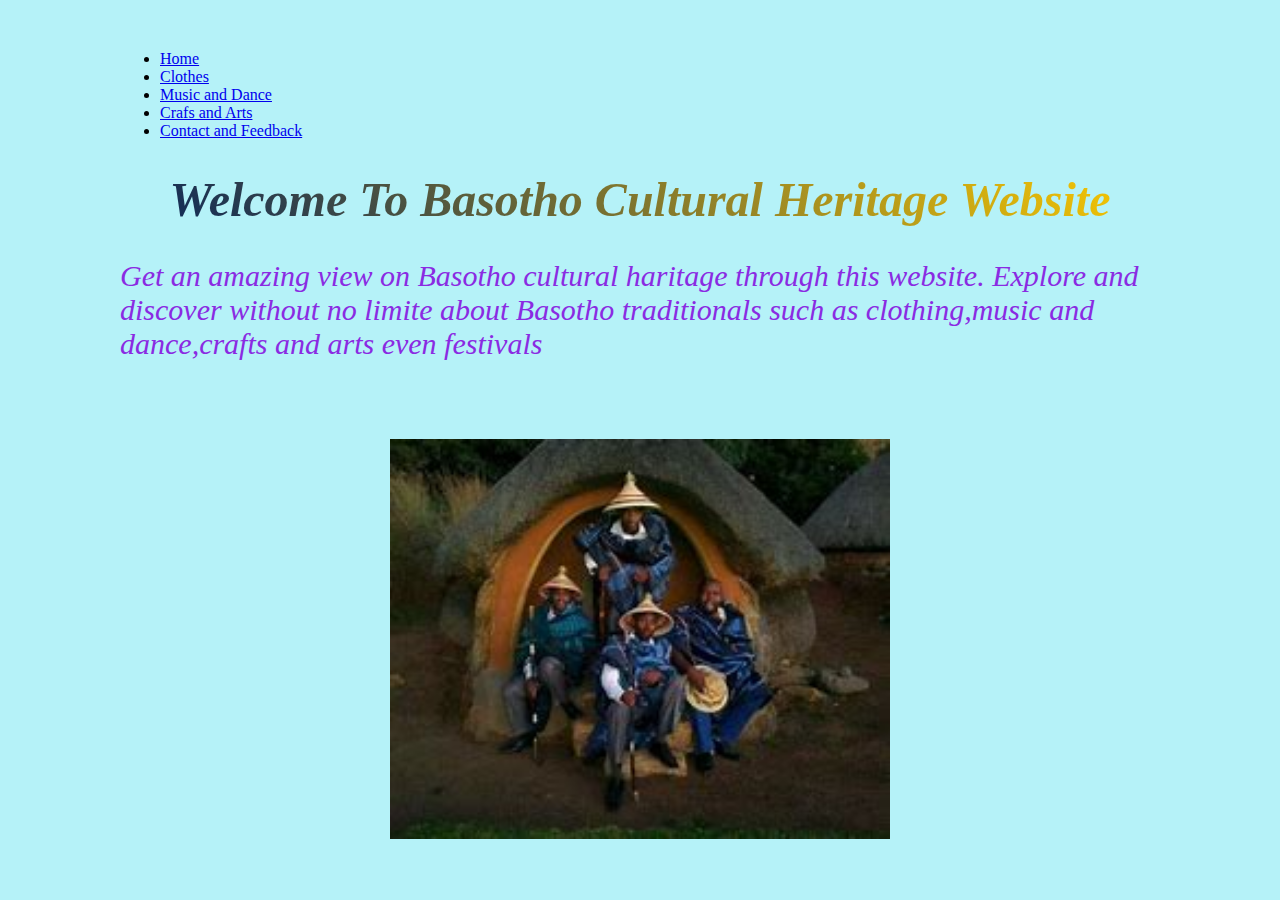
<file: index.html>
<!DOCTYPE html>
<html>
<head>
	<link rel="stylesheet" type="text/css" href="style.css">
	<meta charset="utf-8">
	<meta name="viewport" content="width=device-width, initial-scale=1">
	<title>Basotho Cultural Heritage Website</title>
</head>
<body>

	<ul class="topnav">
		<li><a class="active" href="index.html">Home</a></li>
		<li><a href="clothing.html">Clothes</a></li>
		<li><a href="music and dance.html">Music and Dance</a></li>
		<li><a href="crafts and art.html">Crafs and Arts</a></li>
		<li><a href="contact and feedback.html">Contact and Feedback</a></li>
	</ul> 
	
	<h1 class="gradient-text"><i>Welcome To Basotho Cultural Heritage Website</i></h1>


	<p id class="text"><i> Get an amazing view on Basotho cultural haritage through this website. Explore and discover  without no limite about Basotho  traditionals such as clothing,music and dance,crafts and arts even festivals</i></p><br>

	<p>
		<img src="culture.jpg"  alt="Centered Image" class="center-img">
	</p>

	

</body>
</html>
</file>
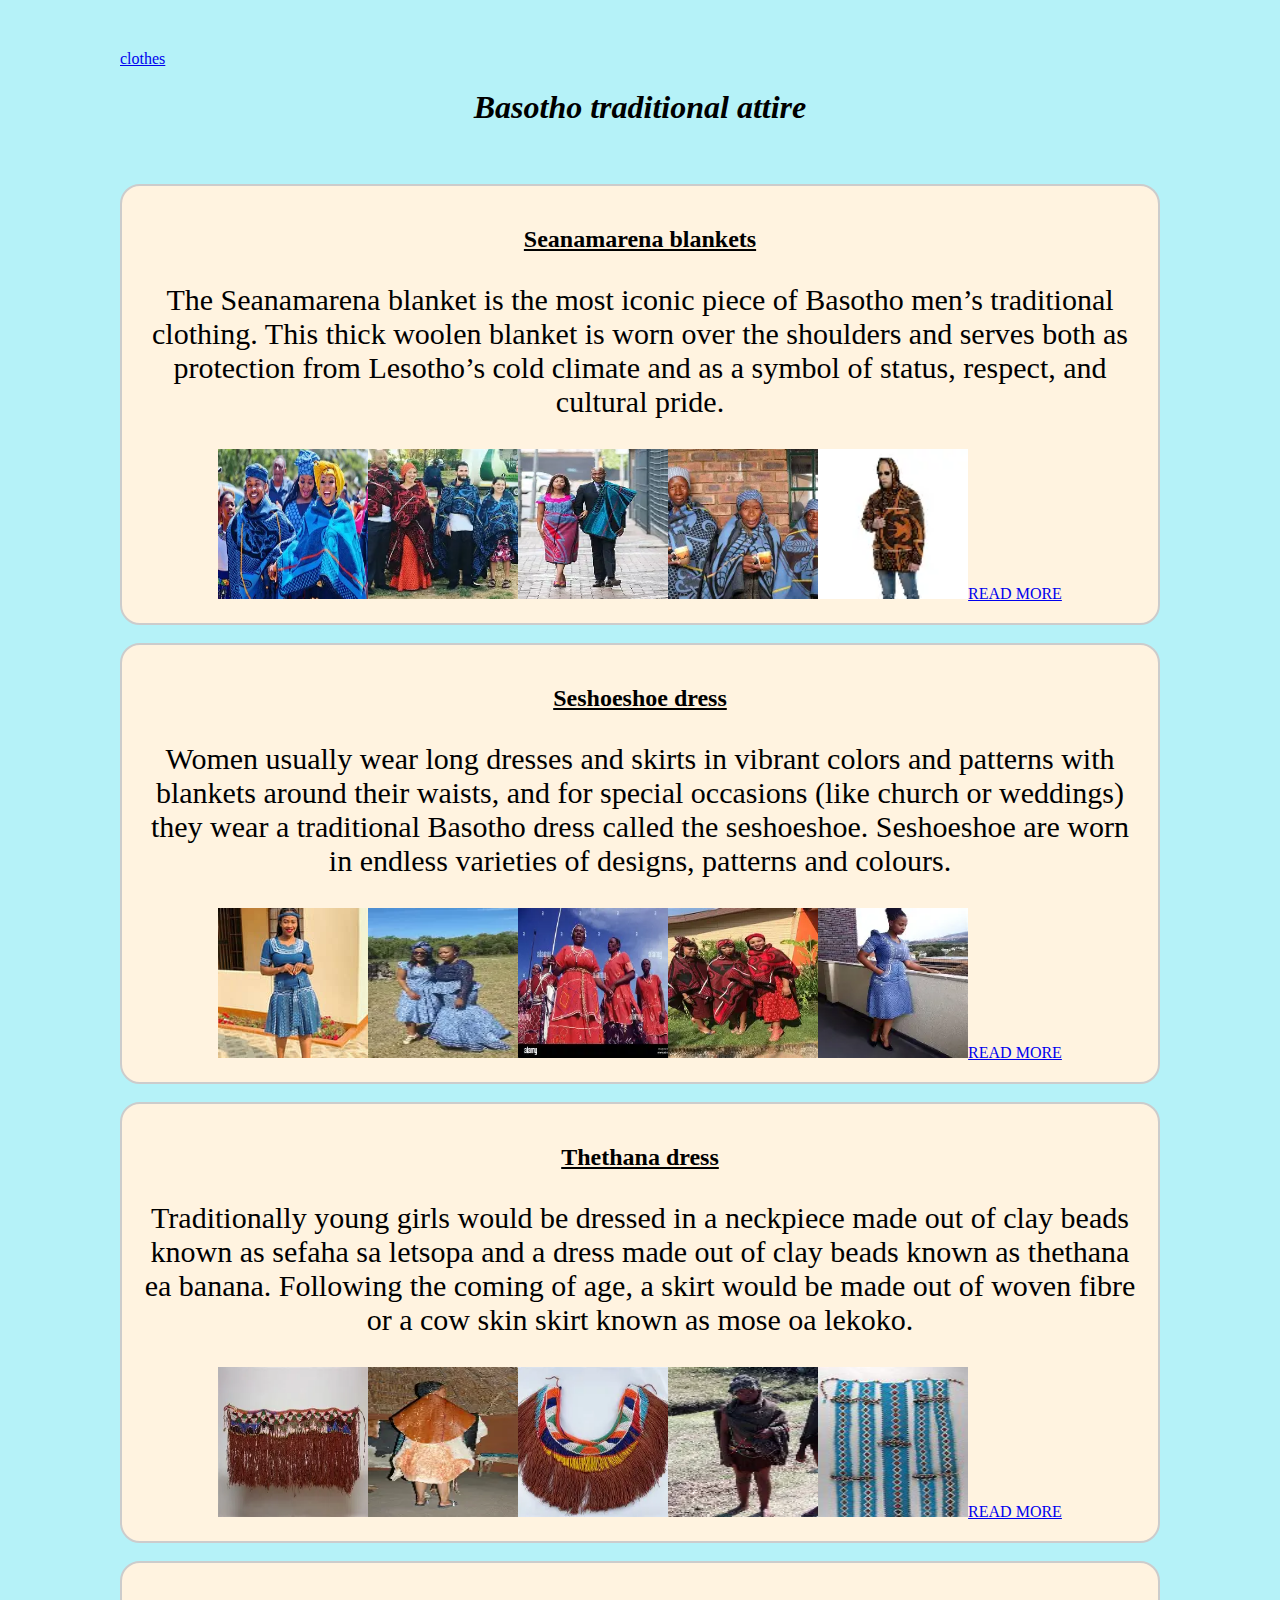
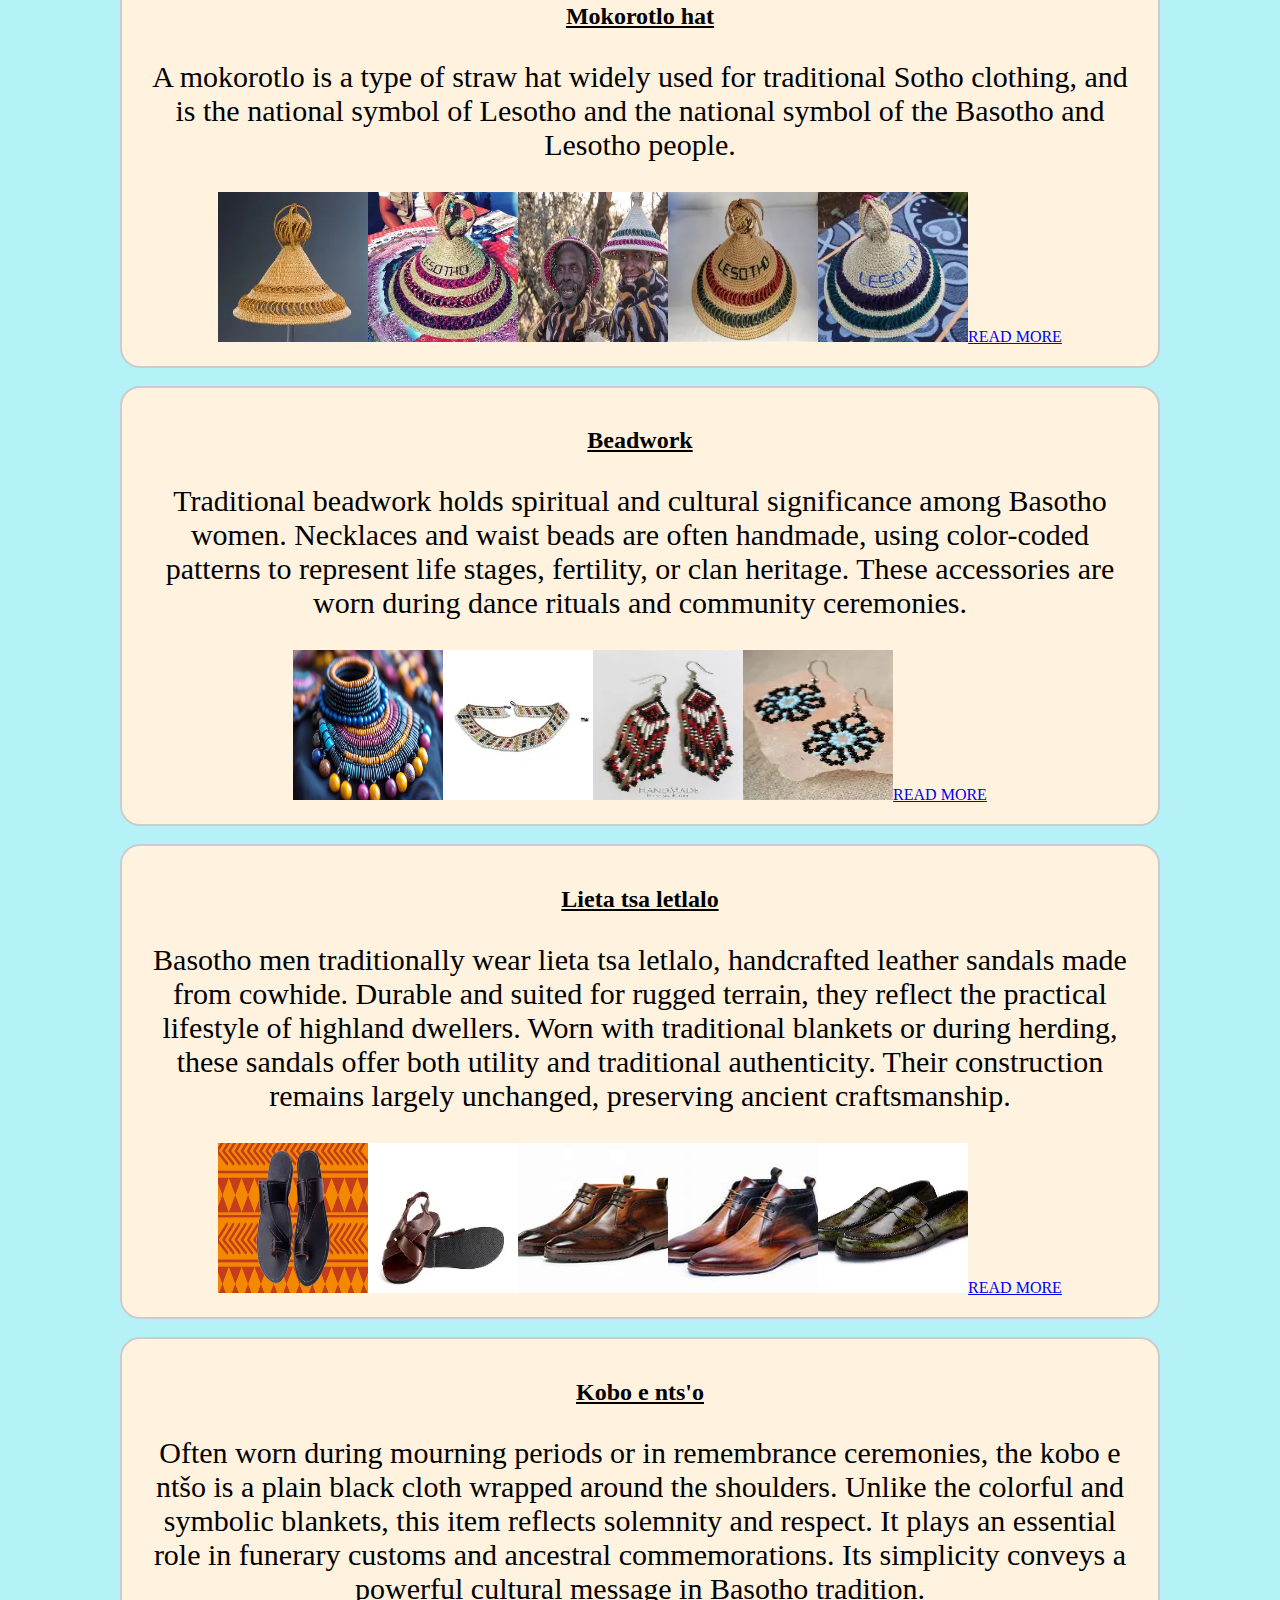
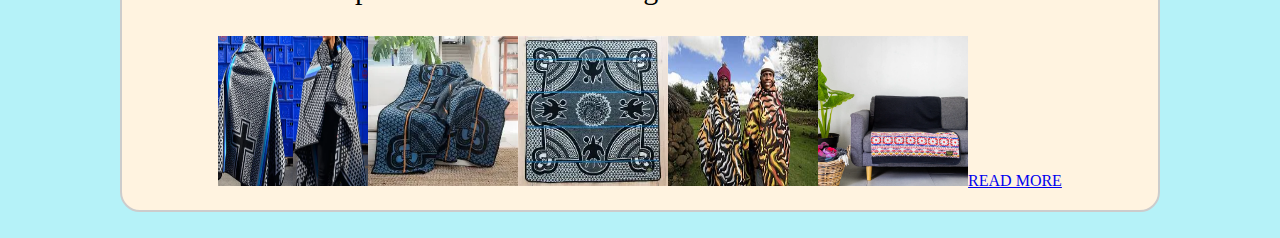
<file: Clothing.html>
<!DOCTYPE html>
<html>
<head>
	<link rel="stylesheet" type="text/css" href="style.css">
	<meta charset="utf-8">
	<meta name="viewport" content="width=device-width, initial-scale=1">
	<title>Traditional clothing</title>
</head>
<body>

	<a href="index.html">clothes</a>

	<h1 align="center"><i>Basotho traditional attire</i></h1><br>
	<div class="container"><br>

		<div class="item 1"><h2><u>Seanamarena blankets</u></h2><p>The Seanamarena blanket is the most iconic piece of Basotho men’s traditional clothing. This thick woolen blanket is worn over the shoulders and serves both as protection from Lesotho’s cold climate and as a symbol of status, respect, and cultural pride.</p><img src="kobo1.webp"><img src="kobo2.webp"><img src="kobo3.webp"><img src="kobo4.webp"><img src="kobo5.webp"><a href="https://www.bing.com/search?qs=HS&pq=se&sk=CSYN1MT12LT1&sc=17-2&pglt=43&q=seanamarena+basotho+traditional+attire&cvid=dc94376565964461a23d9955f65f9aab&gs_lcrp=EgRlZGdlKgYIARAAGEAyBggAEEUYOTIGCAEQABhAMgYIAhBFGDsyBggDEAAYQDIGCAQQABhAMgYIBRAAGEAyBggGEEUYPDIGCAcQRRg8MgYICBBFGDzSAQkyMTM0NmowajGoAgCwAgA&FORM=ANSPA1&PC=EDGEDSE">READ MORE</a></div><br>

				<div class="item 2"><h2><u>Seshoeshoe dress</u></h2><p>Women usually wear long dresses and skirts in vibrant colors and patterns with blankets around their waists, and for special occasions (like church or weddings) they wear a traditional Basotho dress called the seshoeshoe. Seshoeshoe are worn in endless varieties of designs, patterns and colours.</p><img src="seshoeshoe1.jpg"><img src="seshoeshoe2.webp"><img src="seshoeshoe3.webp"><img src="seshoeshoe4.webp"><img src="seshoeshoe5.webp"><a href="https://www.bing.com/images/search?q=seshoeshoe+dress+basotho+traditional+attire+for+women&form=HDRSC3&first=1">READ MORE</a> </div><br>

				<div class="item 3"><h2><u>Thethana dress</u></h2><p>Traditionally young girls would be dressed in a neckpiece made out of clay beads known as sefaha sa letsopa and a dress made out of clay beads known as thethana ea banana. Following the coming of age, a skirt would be made out of woven fibre or a cow skin skirt known as mose oa lekoko.</p><img src="thethana1.webp"><img src="thethana2.webp"><img src="thethana3.webp"><img src="thethana4.webp"><img src="thethana5.jpg"><a href="https://www.bing.com/images/search?q=thethana+dress+basotho+traditional+attire+for+girls&form=HDRSC3&first=1">READ MORE</a> </div><br>

				<div class="item 4"><h2><u>Mokorotlo hat</u></h2><p>A mokorotlo is a type of straw hat widely used for traditional Sotho clothing, and is the national symbol of Lesotho and the national symbol of the Basotho and Lesotho people.</p><img src="hat1.webp"><img src="hat2.webp"><img src="hat3.webp"><img src="hat4.webp"><img src="hat5.webp"><a href="https://www.bing.com/images/search?q=MOKOROTLO%20basotho%20traditional%20attire%20&qs=n&form=QBIR&sp=-1&lq=0&pq=mokorotlo%20basotho%20traditional%20attire%20&sc=10-37&cvid=BF4CB2F026A54414AC2B9A6060A92180&first=1">READ MORE</a> </div><br>

				<div class="item 5"><h2><u>Beadwork</u></h2><p>Traditional beadwork holds spiritual and cultural significance among Basotho women. Necklaces and waist beads are often handmade, using color-coded patterns to represent life stages, fertility, or clan heritage. These accessories are worn during dance rituals and community ceremonies.</p><img src="nack1.webp"><img src="nack2.webp"><img src="nack3.webp"><img src="nack4.webp"><a href="https://www.bing.com/images/search?q=nack%20bead%20work%20for%20basotho%20traditional%20&qs=n&form=QBIR&sp=-1&lq=0&pq=nack%20bead%20work%20for%20basotho%20traditional%20&sc=0-39&cvid=63B8A438619C4AF8ADD046D7F432D798&first=1">READ MORE</a> </div><br>

				<div class="item 6"><h2><u>Lieta tsa letlalo</u></h2><p>Basotho men traditionally wear lieta tsa letlalo, handcrafted leather sandals made from cowhide. Durable and suited for rugged terrain, they reflect the practical lifestyle of highland dwellers. Worn with traditional blankets or during herding, these sandals offer both utility and traditional authenticity. Their construction remains largely unchanged, preserving ancient craftsmanship.</p><img src="lieta1.webp"><img src="lieta2.webp"><img src="lieta3.jpg"><img src="lieta4.jpg"><img src="lieta5.webp"><a href="https://groundcover.co.za/products/mens-basotho-sandal">READ MORE</a> </div><br>

				<div class="item 7"><h2><u>Kobo e nts'o</u></h2><p>Often worn during mourning periods or in remembrance ceremonies, the kobo e ntšo is a plain black cloth wrapped around the shoulders. Unlike the colorful and symbolic blankets, this item reflects solemnity and respect. It plays an essential role in funerary customs and ancestral commemorations. Its simplicity conveys a powerful cultural message in Basotho tradition.</p>  <img src="koboo1.webp"><img src="koboo2.webp"><img src="koboo3.webp"><img src="koboo4.jpg"><img src="koboo5.webp"><a href="https://www.bing.com/images/search?q=TRADITINAL+BASOTHO+BLANKETS+WITH+BLACK+COLLOUR&form=QBIR&first=1">READ MORE</a> </div><br>


</body>
</html>
</file>
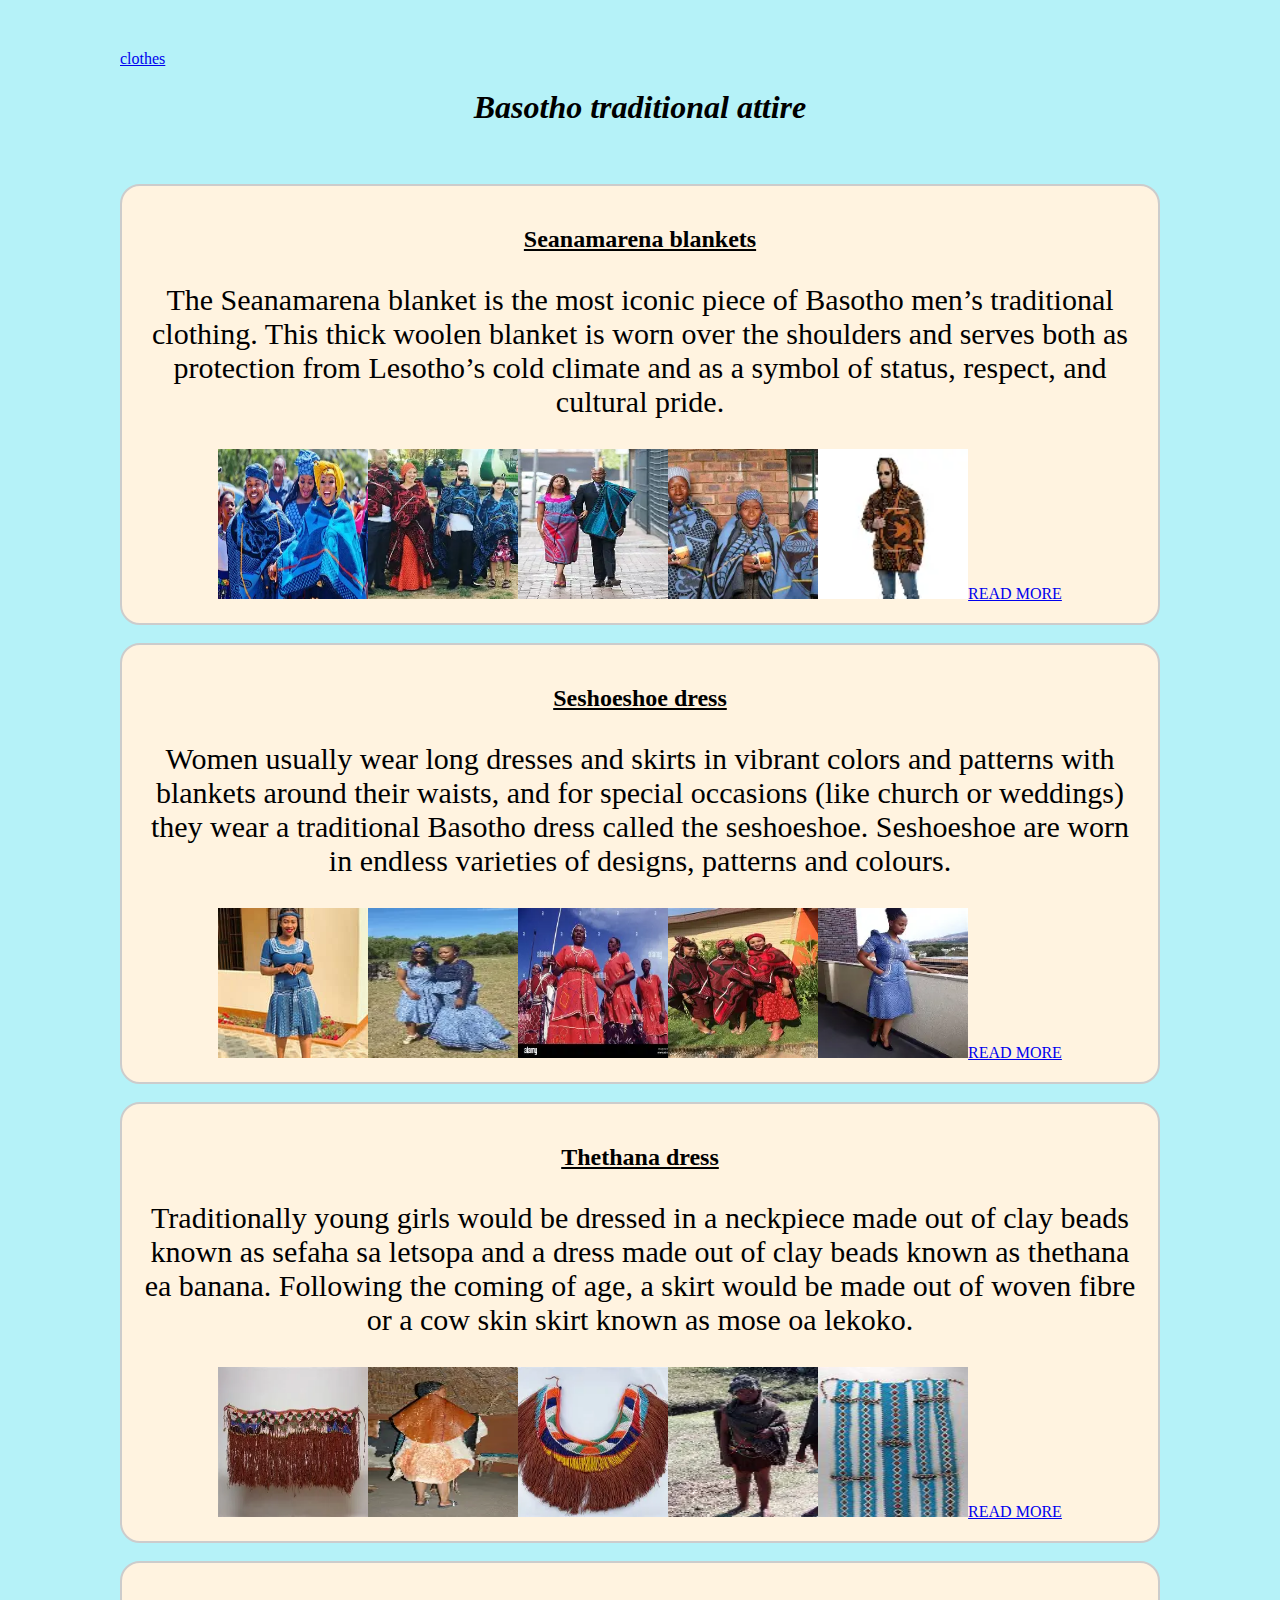
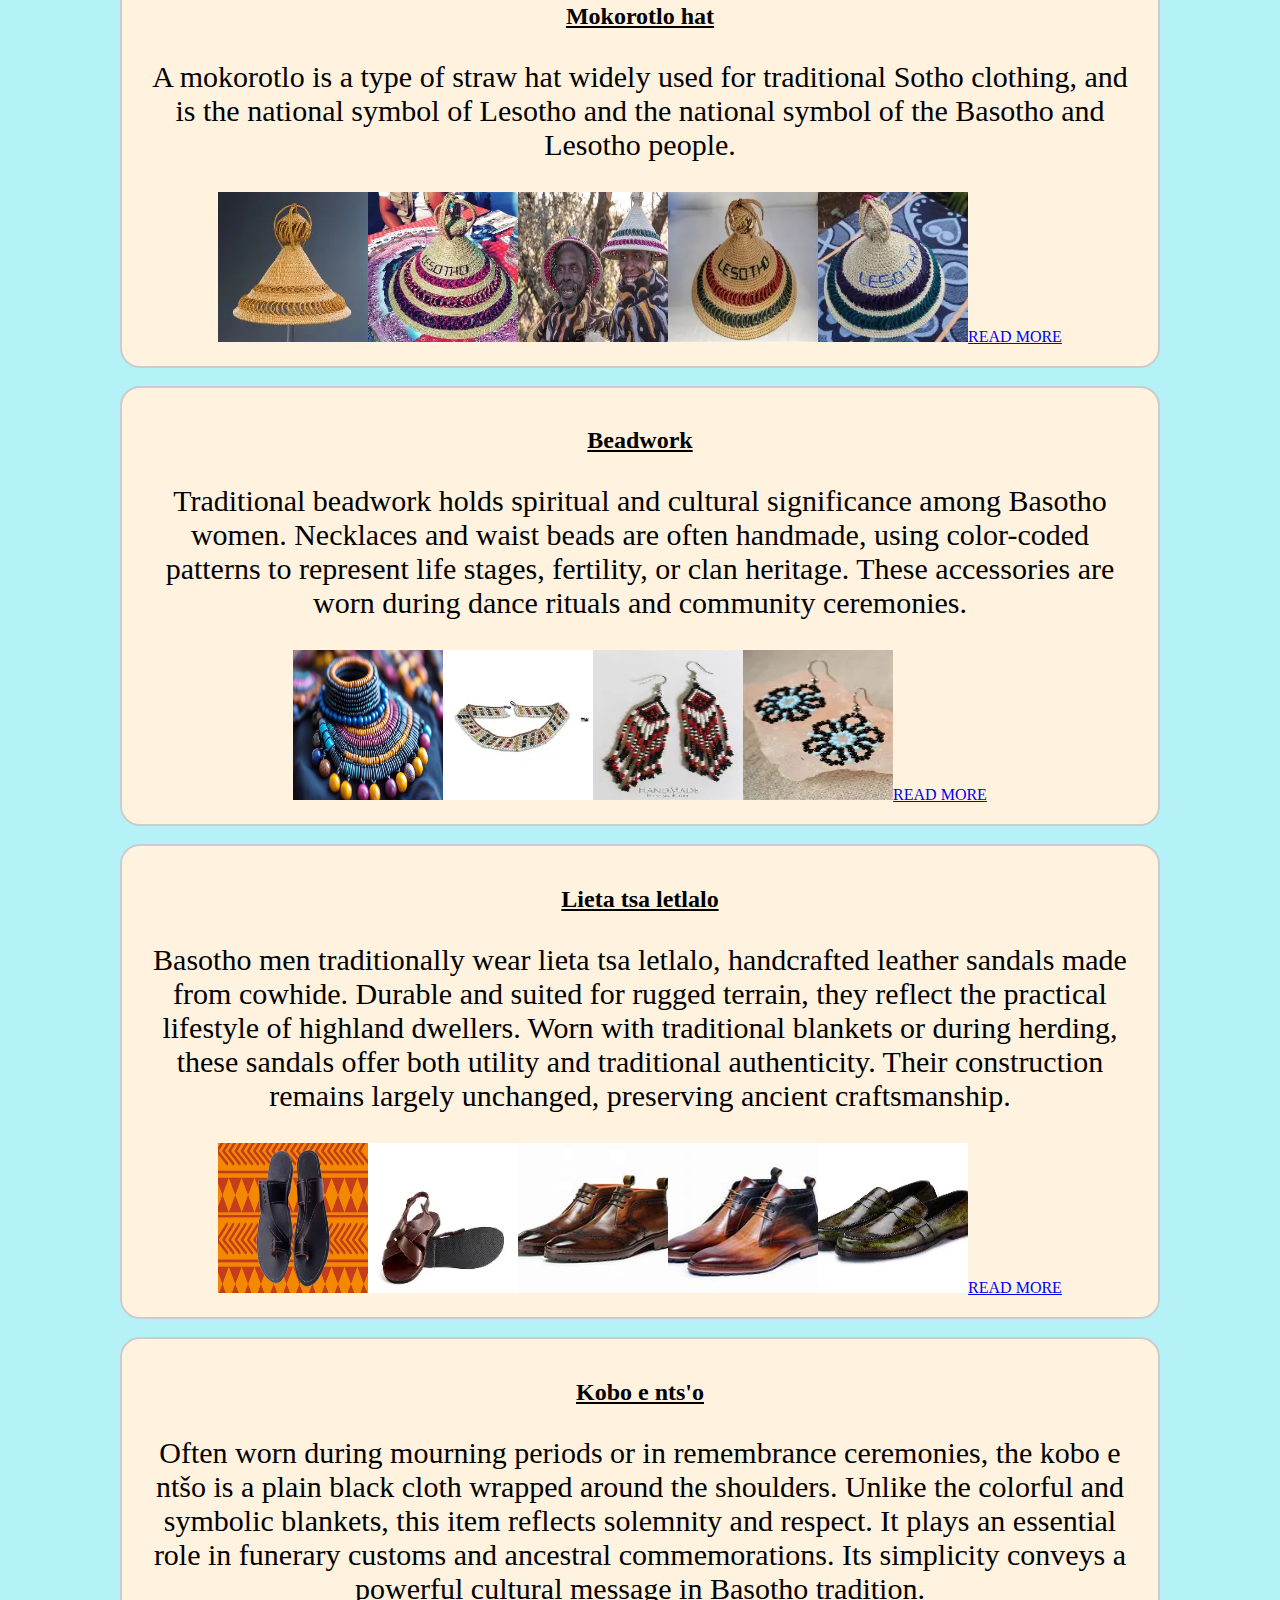
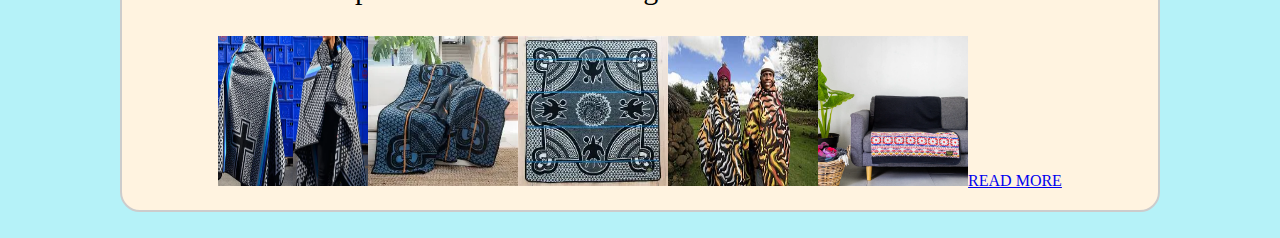
<file: clothing.html>
<!DOCTYPE html>
<html>
<head>
	<link rel="stylesheet" type="text/css" href="style.css">
	<meta charset="utf-8">
	<meta name="viewport" content="width=device-width, initial-scale=1">
	<title>Traditional clothing</title>
</head>
<body>

	<a href="index.html">clothes</a>

	<h1 align="center"><i>Basotho traditional attire</i></h1><br>
	<div class="container"><br>

		<div class="item 1"><h2><u>Seanamarena blankets</u></h2><p>The Seanamarena blanket is the most iconic piece of Basotho men’s traditional clothing. This thick woolen blanket is worn over the shoulders and serves both as protection from Lesotho’s cold climate and as a symbol of status, respect, and cultural pride.</p><img src="kobo1.webp"><img src="kobo2.webp"><img src="kobo3.webp"><img src="kobo4.webp"><img src="kobo5.webp"><a href="https://www.bing.com/search?qs=HS&pq=se&sk=CSYN1MT12LT1&sc=17-2&pglt=43&q=seanamarena+basotho+traditional+attire&cvid=dc94376565964461a23d9955f65f9aab&gs_lcrp=EgRlZGdlKgYIARAAGEAyBggAEEUYOTIGCAEQABhAMgYIAhBFGDsyBggDEAAYQDIGCAQQABhAMgYIBRAAGEAyBggGEEUYPDIGCAcQRRg8MgYICBBFGDzSAQkyMTM0NmowajGoAgCwAgA&FORM=ANSPA1&PC=EDGEDSE">READ MORE</a></div><br>

				<div class="item 2"><h2><u>Seshoeshoe dress</u></h2><p>Women usually wear long dresses and skirts in vibrant colors and patterns with blankets around their waists, and for special occasions (like church or weddings) they wear a traditional Basotho dress called the seshoeshoe. Seshoeshoe are worn in endless varieties of designs, patterns and colours.</p><img src="seshoeshoe1.jpg"><img src="seshoeshoe2.webp"><img src="seshoeshoe3.webp"><img src="seshoeshoe4.webp"><img src="seshoeshoe5.webp"><a href="https://www.bing.com/images/search?q=seshoeshoe+dress+basotho+traditional+attire+for+women&form=HDRSC3&first=1">READ MORE</a> </div><br>

				<div class="item 3"><h2><u>Thethana dress</u></h2><p>Traditionally young girls would be dressed in a neckpiece made out of clay beads known as sefaha sa letsopa and a dress made out of clay beads known as thethana ea banana. Following the coming of age, a skirt would be made out of woven fibre or a cow skin skirt known as mose oa lekoko.</p><img src="thethana1.webp"><img src="thethana2.webp"><img src="thethana3.webp"><img src="thethana4.webp"><img src="thethana5.jpg"><a href="https://www.bing.com/images/search?q=thethana+dress+basotho+traditional+attire+for+girls&form=HDRSC3&first=1">READ MORE</a> </div><br>

				<div class="item 4"><h2><u>Mokorotlo hat</u></h2><p>A mokorotlo is a type of straw hat widely used for traditional Sotho clothing, and is the national symbol of Lesotho and the national symbol of the Basotho and Lesotho people.</p><img src="hat1.webp"><img src="hat2.webp"><img src="hat3.webp"><img src="hat4.webp"><img src="hat5.webp"><a href="https://www.bing.com/images/search?q=MOKOROTLO%20basotho%20traditional%20attire%20&qs=n&form=QBIR&sp=-1&lq=0&pq=mokorotlo%20basotho%20traditional%20attire%20&sc=10-37&cvid=BF4CB2F026A54414AC2B9A6060A92180&first=1">READ MORE</a> </div><br>

				<div class="item 5"><h2><u>Beadwork</u></h2><p>Traditional beadwork holds spiritual and cultural significance among Basotho women. Necklaces and waist beads are often handmade, using color-coded patterns to represent life stages, fertility, or clan heritage. These accessories are worn during dance rituals and community ceremonies.</p><img src="nack1.webp"><img src="nack2.webp"><img src="nack3.webp"><img src="nack4.webp"><a href="https://www.bing.com/images/search?q=nack%20bead%20work%20for%20basotho%20traditional%20&qs=n&form=QBIR&sp=-1&lq=0&pq=nack%20bead%20work%20for%20basotho%20traditional%20&sc=0-39&cvid=63B8A438619C4AF8ADD046D7F432D798&first=1">READ MORE</a> </div><br>

				<div class="item 6"><h2><u>Lieta tsa letlalo</u></h2><p>Basotho men traditionally wear lieta tsa letlalo, handcrafted leather sandals made from cowhide. Durable and suited for rugged terrain, they reflect the practical lifestyle of highland dwellers. Worn with traditional blankets or during herding, these sandals offer both utility and traditional authenticity. Their construction remains largely unchanged, preserving ancient craftsmanship.</p><img src="lieta1.webp"><img src="lieta2.webp"><img src="lieta3.jpg"><img src="lieta4.jpg"><img src="lieta5.webp"><a href="https://groundcover.co.za/products/mens-basotho-sandal">READ MORE</a> </div><br>

				<div class="item 7"><h2><u>Kobo e nts'o</u></h2><p>Often worn during mourning periods or in remembrance ceremonies, the kobo e ntšo is a plain black cloth wrapped around the shoulders. Unlike the colorful and symbolic blankets, this item reflects solemnity and respect. It plays an essential role in funerary customs and ancestral commemorations. Its simplicity conveys a powerful cultural message in Basotho tradition.</p>  <img src="koboo1.webp"><img src="koboo2.webp"><img src="koboo3.webp"><img src="koboo4.jpg"><img src="koboo5.webp"><a href="https://www.bing.com/images/search?q=TRADITINAL+BASOTHO+BLANKETS+WITH+BLACK+COLLOUR&form=QBIR&first=1">READ MORE</a> </div><br>


</body>

</html>
</file>
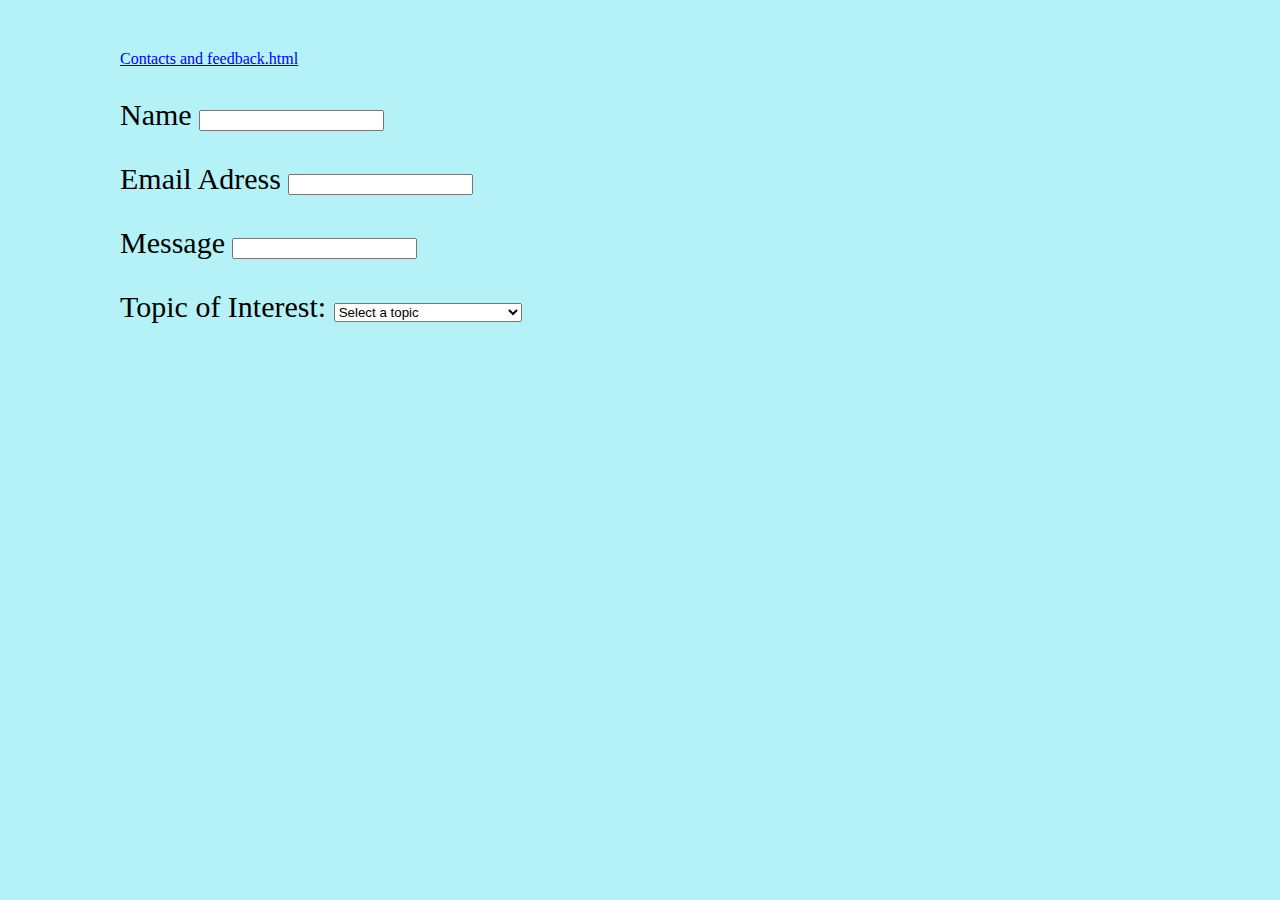
<file: contact and feedback.html>
<!DOCTYPE html>
<html>
<head>
	<link rel="stylesheet" type="text/css" href="style.css">
	<meta charset="utf-8">
	<meta name="viewport" content="width=device-width, initial-scale=1">
	<title>Contact and feedback page</title>
</head>
<body>
	<a href="index.html">Contacts and feedback.html</a>
	<form>
		<p><label>Name</label>
		<input type="name" ></p>

		<p><label>Email Adress</label>
		<input type="email adress"></p>

		<p><label>Message</label>  
		<input type="message"></p>

		
		<p> <label for="topic">Topic of Interest<span>:</span></label>
      <select id="topic" name="topic" required>
        <option value="" disabled selected>Select a topic</option>
        <option value="crafts">Historical and Heritage sites</option>
        <option value="music">Basotho Music & Dance</option>
        <option value="history">Cultural attire</option>
        <option value="visit">Handy crafts and atrs</option>
        <option value="other">Other</option>
      </select></p>


</body>
</html>
</file>
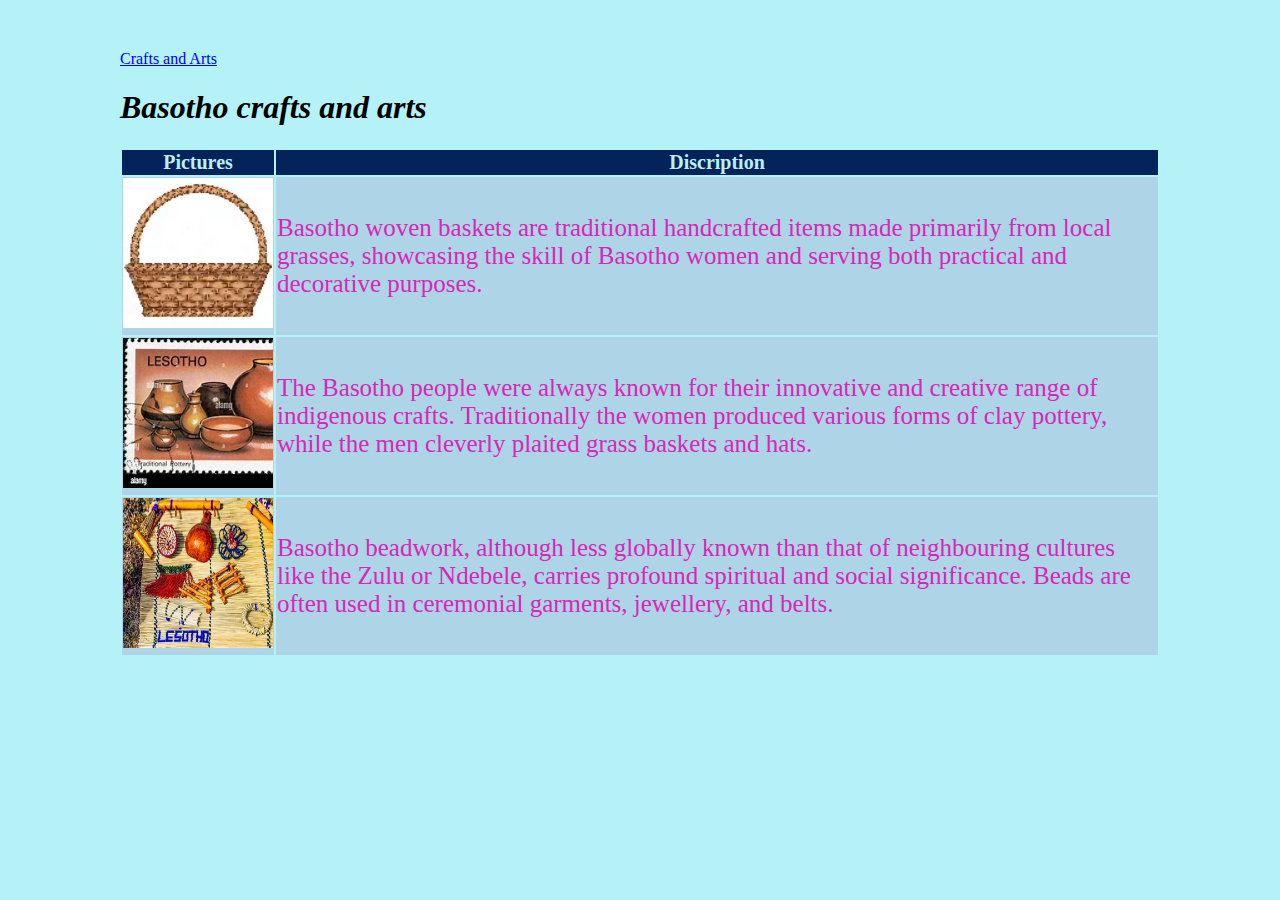
<file: crafts and art.html>
<!DOCTYPE html>
<html>
<head>
	<link rel="stylesheet" type="text/css" href="style.css">
	<meta charset="utf-8">
	<meta name="viewport" content="width=device-width, initial-scale=1">
	<title>Traditional crafts and art</title>
</head>
<body>
	<a href="index.html">Crafts and Arts</a>

	<h1><i>Basotho crafts and arts</i></h1>

	<table class="arts">
		<tr>
			<th>Pictures</th>
			<th>Discription</th>
			
		</tr>

		<tr>
			<td><img src="busket.webp"></td>
				<td id class="content">Basotho woven baskets are traditional handcrafted items made primarily from local grasses, showcasing the skill of Basotho women and serving both practical and decorative purposes.</td>
				
		</tr>

		<tr>
			<td>
				<img src="pottery.jpg">
			</td>
			<td id class="content">The Basotho people were always known for their innovative and creative range of indigenous crafts. Traditionally the women produced various forms of clay pottery, while the men cleverly plaited grass baskets and hats.</td>
		</tr>

		<tr>
			<td>
				<img src="beadwork.webp">
			</td>
			<td id class="content">Basotho beadwork, although less globally known than that of neighbouring cultures like the Zulu or Ndebele, carries profound spiritual and social significance. Beads are often used in ceremonial garments, jewellery, and belts.</td>
		</tr>
	</table>

</body>
</html>
</file>
<file: style.css>
body{
	background-color: #b5f2f8;
	margin-top: 50px;
	margin-right: 120px;
	margin-left: 120px;
}

.gradient-text {
  font-size: 3em;
  font-weight: bold;
  text-align: center;
  background: linear-gradient(45deg,#05235b, #ffcc00);
  -webkit-background-clip: text;
  -webkit-text-fill-color: transparent;
}



p{
	font-size: 30px;
	
}

.grid-container{
	display: grid;
	justify-content: space-between;
}

.item{
	border: 2px solid #ccc;
	border-radius: 20px;
	text-align: center;
	padding: 20px;
	background-color: #fff3e0;

}

img{
	
	width: 150px;
	height: 150px;
}


.center-img {

  display: block;
  margin-left: auto;
  margin-right: auto;
  height: 400px;
  width: 500px; /* optional */
}

.custom-img {
  display: block;
  margin: 20px auto; /* centers horizontally */
  background-color: #f0f0f0; /* light gray background */
  padding: 10px; /* space around image inside background */
  border-radius: 8px; /* optional: rounded corners */
  width: 300px; /* optional: control size */
}




.text{
	color: blueviolet;
}


.item1{
	grid-column: 1;
	grid-row: 1;
	font-size: 10px;
	font-family: serif;

}

.item2{
	grid-column: 1;
	grid-row: 2;
	font-size: 10px;
	font-family: serif;
}

.item3{
	grid-column: 1;
	grid-row: 3;
	font-size: 10px;
	font-family: serif;
}

.item4{
	grid-column: 2;
	grid-row: 1;
	font-size: 10px;
	font-family: serif;


}

.item5{
	grid-column: 2;
	grid-row: 2;
	font-size: 10px;
	font-family: serif;
}

.item6{
	grid-column: 2;
	grid-row: 3;
	font-size: 10px;
	font-family: serif;
}

.item7{
	grid-column: 3;
	grid-row: 1;
	font-size: 10px;
	font-family: serif;
}

.arts{
	border: 2px;

}

th{
	font-size: 20px;
	background-color: #05235b;
	color:  #b5f2f8;
}

td{
	background-color: #aed4e8;
	font-size: 25px;
	font-family: serif;
	color:#d827b6;
}

.intro{
	background-color: #e0f7fa;
	padding: 0px;
	border-radius: 20px;
}

.post{
	
	padding: 20px;
	width: 100px;
	height: 50px;
}
</file>
